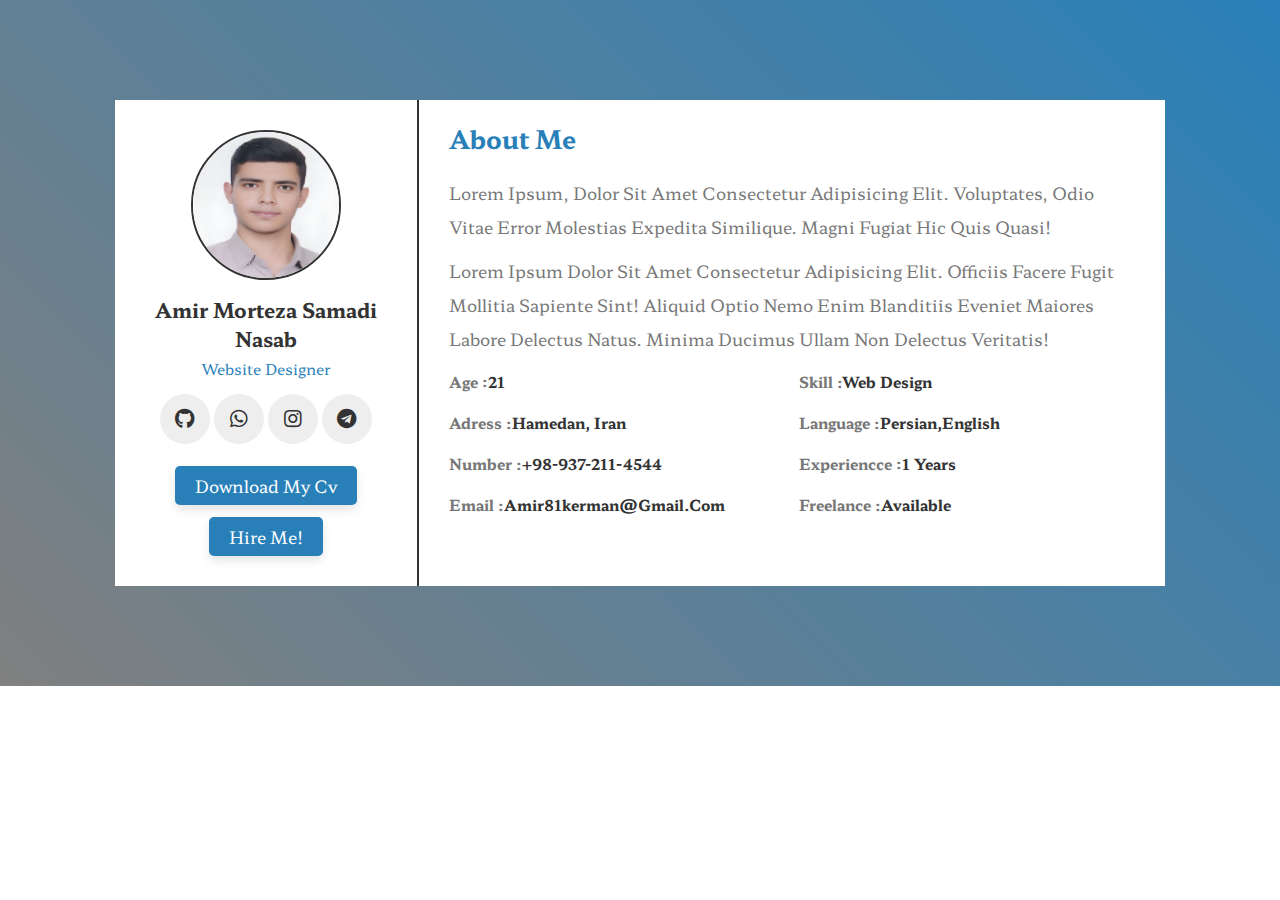
<file: index.htm>
<!DOCTYPE html>
<html lang="en">
  <head>
    <meta charset="UTF-8" />
    <meta name="viewport" content="width=device-width, initial-scale=1.0" />

    <!--font awsome cdn link-->
    <link
      rel="stylesheet"
      href="https://cdnjs.cloudflare.com/ajax/libs/font-awesome/5.15.4/css/all.min.css"
    />

    <!-- custome css style -->
    <link rel="stylesheet" href="style.css" />

    <title>Document</title>
  </head>
  <body>
    <div class="container">
      <div class="peofile">
        <img src="images\my picture.jpg" alt="" />
        <h3>amir morteza samadi nasab</h3>
        <p>website designer</p>

        <div class="share">
          <a href="#" class="fab fa-github"></a>
          <a href="#" class="fab fa-whatsapp"></a>
          <a href="#" class="fab fa-instagram"></a>
          <a href="#" class="fab fa-telegram"></a>
        </div>
        <div class="buttons">
          <a href="" download="my_cv" class="btn">download my cv</a>
          <a href="#" class="btn">hire me!</a>
        </div>
      </div>

      <div class="information">
        <div class="about">
          <h3 class="title">about me</h3>
          <p>
            Lorem ipsum, dolor sit amet consectetur adipisicing elit.
            Voluptates, odio vitae error molestias expedita similique. Magni
            fugiat hic quis quasi!
          </p>
          <p>
            Lorem ipsum dolor sit amet consectetur adipisicing elit. Officiis
            facere fugit mollitia sapiente sint! Aliquid optio nemo enim
            blanditiis eveniet maiores labore delectus natus. Minima ducimus
            ullam non delectus veritatis!
          </p>
          <div class="box_container">
            <div class="box">
              <h3><span>age :</span>21</h3>
              <h3><span>adress :</span>hamedan, iran</h3>
              <h3><span>number :</span>+98-937-211-4544</h3>
              <h3><span>email :</span>amir81kerman@gmail.com</h3>
            </div>

            <div class="box">
              <h3><span>skill :</span>web design</h3>
              <h3><span>language :</span>Persian,English</h3>
              <h3><span>experiencce :</span>1 Years</h3>
              <h3><span>freelance :</span>Available</h3>
            </div>
          </div>
        </div>
      </div>
    </div>
  </body>
</html>
</file>
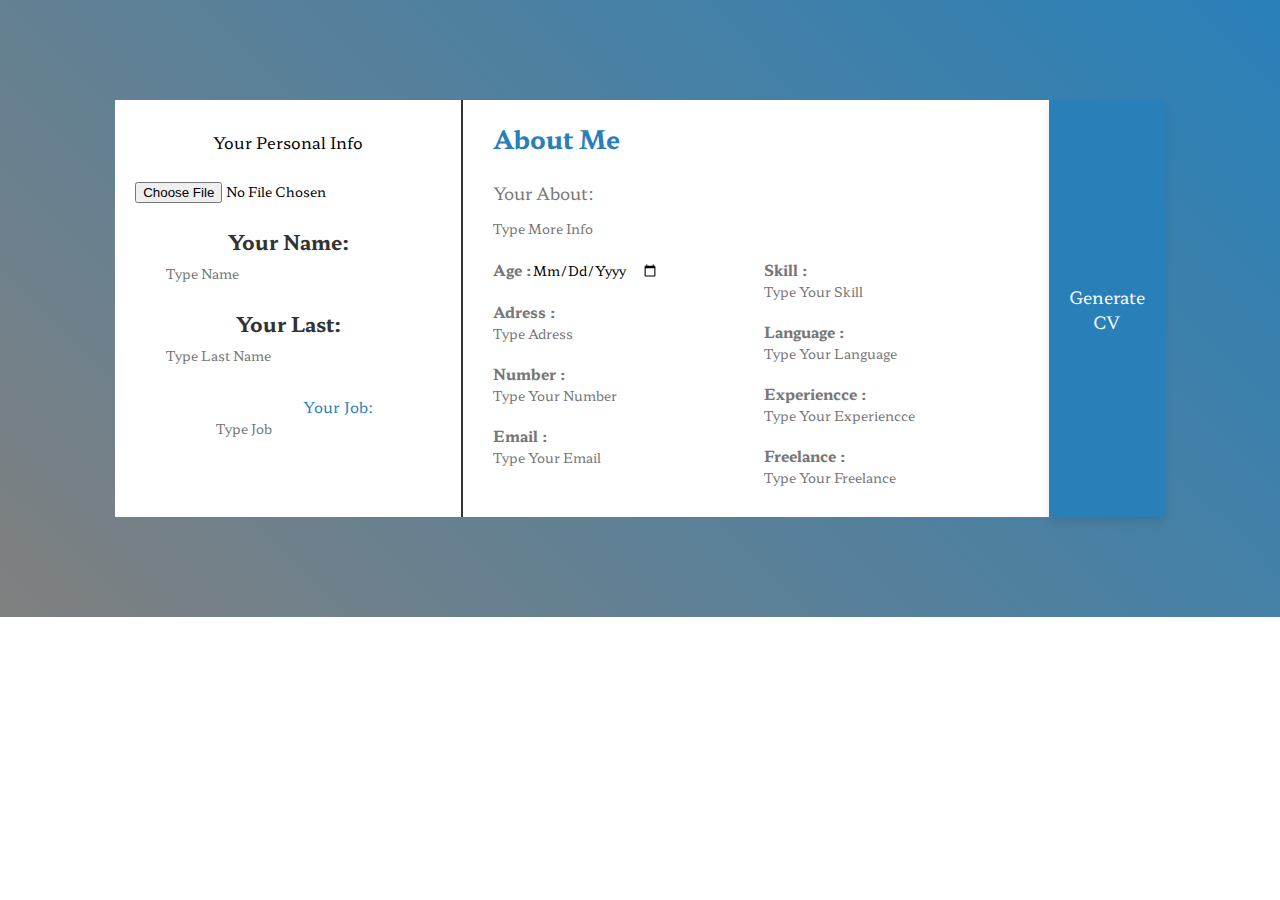
<file: form.htm>
<!DOCTYPE html>
<html lang="en">
  <head>
    <meta charset="UTF-8" />
    <meta name="viewport" content="width=device-width, initial-scale=1.0" />

    <!--font awsome cdn link-->
    <link
      rel="stylesheet"
      href="https://cdnjs.cloudflare.com/ajax/libs/font-awesome/5.15.4/css/all.min.css"
    />

    <!-- custome css style -->

    <link rel="stylesheet" href="style.css" />

    <title>Document</title>
  </head>
  <body>
    <form method="post" action="generate.php">
      <div class="container">
        <div class="peofile">
          <label for="">your personal info</label>
          <br /><br />
          <input id="imgField" type="file" name="imgprofile" accept=".jpg" />
          <br />
          <br />
          <h3>
            <label for="nameField">Your name:</label>

            <input type="text" name="name" placeholder="type name" />
          </h3>
          <br />
          <h3>
            <label for="namelField">Your last:</label>

            <input type="text" name="lname" placeholder="type last name" />
          </h3>
          <br />
          <p style="transform: translate(50px, 0px)">
            <label for="jobField">Your job:</label>
            <input type="text" name="job" placeholder="type job" />
          </p>
        </div>

        <div class="information">
          <div class="about">
            <h3 class="title">about me</h3>
            <p>
              <label for="aboutField">Your about:</label>
              <input
                type="text"
                name="info"
                placeholder="type more info"
                style="width: 500px"
              />
            </p>

            <div class="box_container">
              <div class="box">
                <h3>
                  <span>age :</span
                  ><input
                    type="date"
                    name="bday"
                    id="bday"
                    onchange="submitBday()"
                  />
                </h3>
                <h3>
                  <span>adress :</span
                  ><input type="text" name="adress" placeholder="type adress" />
                </h3>
                <h3>
                  <span>number :</span><label for="phonefield"></label>
                  <input
                    type="tel"
                    name="phone"
                    placeholder="type your number"
                  />
                </h3>
                <h3>
                  <span>email :</span
                  ><input
                    type="email"
                    id="email"
                    name="email"
                    placeholder="type your email"
                  />
                </h3>
              </div>

              <div class="box">
                <h3>
                  <span>skill :</span>
                  <input
                    type="text"
                    name="skill"
                    placeholder="type your skill"
                  />
                </h3>
                <h3>
                  <span>language :</span
                  ><input
                    type="text"
                    name="language"
                    placeholder="type your language"
                  />
                </h3>
                <h3>
                  <span>experiencce :</span
                  ><input
                    type="text"
                    name="experiencce"
                    placeholder="type your experiencce"
                  />
                </h3>
                <h3>
                  <span>freelance :</span
                  ><input
                    type="text"
                    name="freelance"
                    placeholder="type your freelance"
                  />
                </h3>
              </div>
            </div>
          </div>
        </div>

        <button type="submit" class="btn1">Generate CV</button>
      </div>
    </form>
  </body>
</html>
</file>
<file: style.css>
@import url("https://fonts.googleapis.com/css2?family=Hahmlet:wght@100;300;400;500;600&display=swap");

:root {
  --blue: #2980b9;
  --black: #333;
  --white: #fff;
  --light-color: #777;
  --light-bg: #eee;
  --box-shadow: 0 5px 10px rgba(0, 0, 0, 0.1);
}

* {
  font-family: "Hahmlet", serif;
  margin: 0;
  padding: 0;
  box-sizing: border-box;
  outline: none;
  border: none;
  text-decoration: none;
  text-transform: capitalize;
  transition: all 0.2s linear;
}

html::-webkit-scrollbar {
  width: 10px;
}

html::-webkit-scrollbar-track {
  background: var(--blue);
}

html::-webkit-scrollbar-thumb {
  background: var(--white);
  border-radius: 50px;
}

.title {
  font-size: 25px;
  color: var(--blue);
  margin-bottom: 15px;
}

.btn {
  margin-top: 12px;
  display: inline-block;
  padding: 7px 20px;
  border-radius: 5px;
  background: var(--blue);
  color: var(--white);
  font-size: 17px;
  box-shadow: var(--box-shadow);
}

.btn1 {
  margin-top: 0px;
  display: inline-block;
  padding: 7px 20px;
  border-radius: 5px;
  background: var(--blue);
  color: var(--white);
  font-size: 17px;
  box-shadow: var(--box-shadow);
}

.btn:hover {
  background: var(--light-color);
}

.btn1:hover {
  background: var(--light-color);
}
.container {
  padding: 100px 9%;
  background: linear-gradient(45deg, grey, var(--blue));
  display: flex;
}

.container .peofile {
  flex: 1 1 400px;
  background: var(--white);
  padding: 30px 20px;
  text-align: center;
  position: sticky;
  top: 20px;
  left: 0;
  border-right: 2px solid var(--black);
}

.container .peofile img {
  height: 150px;
  width: 150px;
  border-radius: 50%;
  border: 2px solid var(--black);
  object-fit: cover;
  margin-bottom: 10px;
}
.container .peofile h3 {
  color: var(--black);
  font-size: 20px;
}
.container .peofile p {
  color: var(--blue);
  padding: 5px 0;
  margin-bottom: 10px;
  font-size: 15px;
}

.container .peofile .share a {
  height: 50px;
  width: 50px;
  line-height: 50px;
  font-size: 20px;
  border-radius: 50px;
  color: var(--black);
  background: var(--light-bg);
}

.container .peofile .share a:hover {
  background: var(--blue);
  color: var(--white);
  box-shadow: var(--box-shadow);
}
.container .peofile .share {
  margin: 10px 0;
}

.container .information {
  flex: 1 1 1000px;
  background: var(--white);
  padding: 20px 30px;
}

.container .information .about p {
  font-size: 17px;
  line-height: 2;
  padding: 5px 0;
  color: var(--light-color);
}

.container .information .about .box_container {
  display: flex;
  flex-wrap: wrap;
  gap: 15px;
}

.container .information .about .box_container .box {
  flex: 1 1 250px;
}

.container .information .about .box_container .box h3 {
  font-size: 15px;
  padding: 10px 0;
  color: var(--black);
}

.container .information .about .box_container .box h3 span {
  color: var(--light-color);
}
</file>
